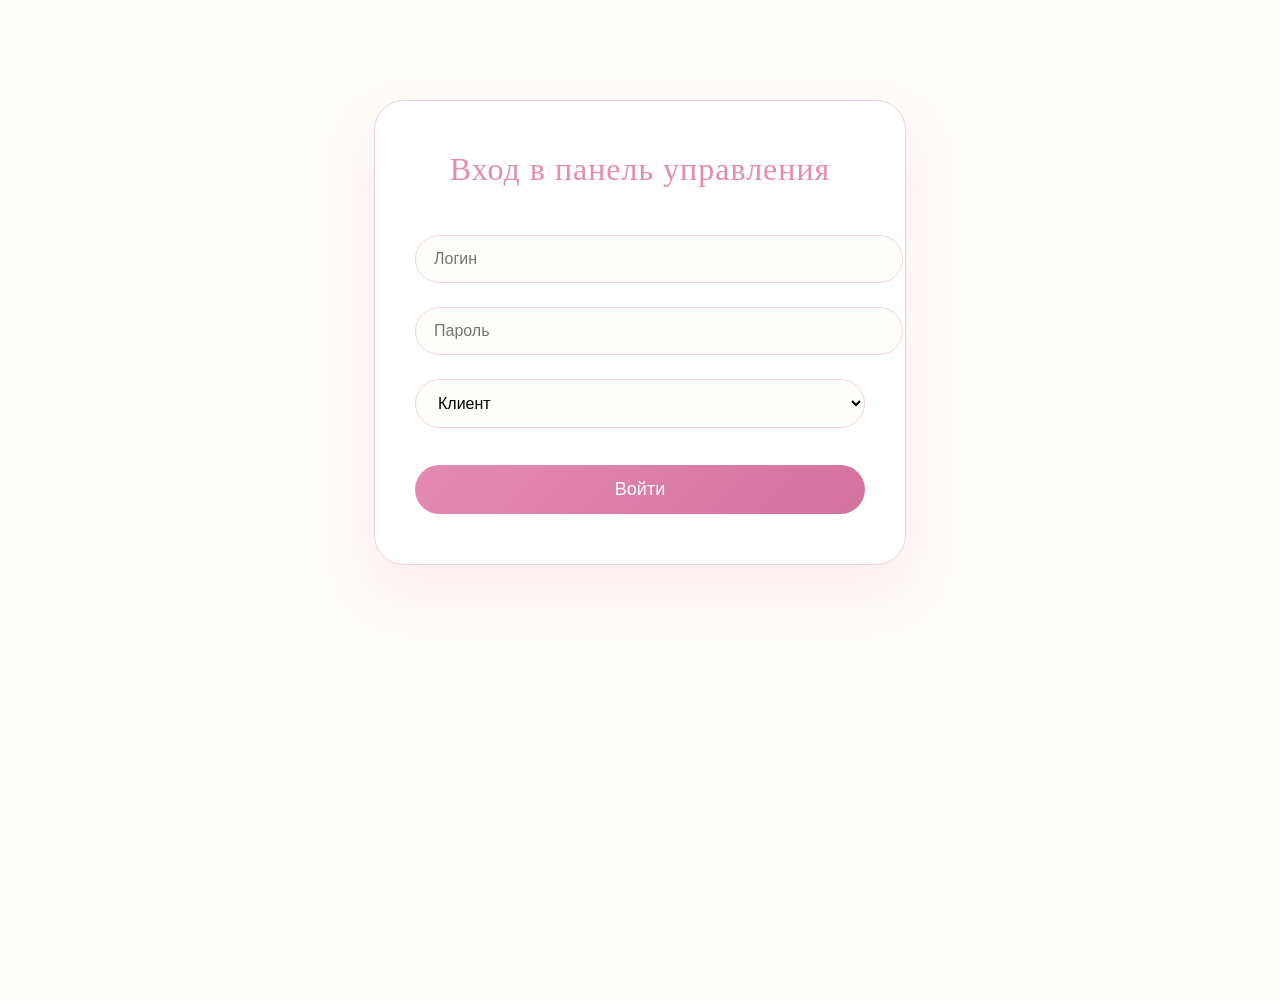
<file: login.html>
<!DOCTYPE html>
<html lang="ru">
<head>
    <meta charset="UTF-8">
    <title>Вход в систему</title>
    <link rel="stylesheet" href="style.css">
</head>
<body>
    <div class="login-container">
        <h2>Вход в панель управления</h2>
        <form id="loginForm">
            <input type="text" id="username" placeholder="Логин">
            <input type="password" id="password" placeholder="Пароль">
            <select id="role">
                <option value="client">Клиент</option>
                <option value="manager">Управляющий</option>
                <option value="admin">Администратор</option>
            </select>
            <button type="submit">Войти</button>
        </form>
    </div>
    <script src="auth.js"></script>
</body>
</html>
</file>
<file: style.css>
.header {
    display: flex;
    justify-content: space-between;
    align-items: center;
    padding: 40px 0; /* Убираем боковой паддинг */
    position: absolute;
    width: 100%;
    max-width: 900px; /* Жесткие границы */
    top: 0;
    left: 50%;
    transform: translateX(-50%); /* Центрирование шапки */
    z-index: 10;
}

/* ========================================== */
/* БЕЗОПАСНАЯ НАСТРОЙКА ВЫСОТЫ ДЛЯ ВСЕХ СЛАЙДОВ */
/* ========================================== */
.hero-section,
.survey-section,
.about-section,
.gallery-section,
.price-section,
.delivery-section {
    /* ЗАМЕНЯЕМ ЖЕСТКИЙ height НА МИНИМАЛЬНУЮ ВЫСОТУ */
    min-height: 100vh;

    /* УДАЛЯЕМ ОГРАНИЧЕНИЯ (ЕСЛИ ОНИ БЫЛИ) */
    height: auto !important;
    max-height: none !important;
    overflow: visible !important;

    /* ОСТАЛЬНЫЕ СТИЛИ ОСТАЮТСЯ */
    display: flex;
    flex-direction: column;
    justify-content: space-around; /* Мягко распределяет отступы */
    align-items: center;
    padding: 60px 8%;
    box-sizing: border-box;
    position: relative;
}

/* КОРРЕКТИРОВКА ДЛЯ ВСЕХ СЛАЙДОВ: Фиксируем в экран */
.hero-section,
.survey-section,
.about-section,
.gallery-section,
.price-section,
.delivery-section {
    height: 100vh; /* Идеально ровно 1 экран в высоту */
    max-height: 100vh;
    min-height: 100vh;
    overflow: hidden; /* Запрещаем внутреннюю прокрутку */
    display: flex;
    flex-direction: column;
    justify-content: space-between; /* Распределяет элементы по краям экрана */
    align-items: center;
    padding: 40px 8%; /* Слегка уменьшили вертикальные отступы */
    box-sizing: border-box;
}

/* Уменьшаем размеры внутренних элементов, чтобы они гарантированно влезали */
.bubbles-container { gap: 15px; } /* Слайд 2 */
.about-text-block { gap: 20px; } /* Слайд 3 */
.price-container { gap: 30px; } /* Слайд 5 */
.gallery-grid { grid-template-rows: 120px 120px 180px; gap: 20px; } /* Слайд 4 */

/* Базовые сбросы стилей */
* {
    margin: 0;
    padding: 0;
    box-box-sizing: border-box;
}

body {
    font-family: 'Montserrat', sans-serif;
    background-color: #FFFDF9; /* Легкий кремовый оттенок фона */
    color: #000;
    overflow-x: hidden;
    min-height: 100vh;
    position: relative;
}

/* Шапка сайта */
/* Включаем плавную прокрутку для всего сайта */
html {
    scroll-behavior: smooth;
}

/* Контейнер навигации */
.nav {
    display: flex;
    gap: 50px; /* Увеличено расстояние между словами (было 20px/40px) */
}

/* Стили ссылок в шапке */
.nav-link {
    text-decoration: none !important; /* ПОЛНОСТЬЮ УБИРАЕТ ПОДЧЁРКИВАНИЕ */
    color: #1a1a1a !important;        /* Фиксируем аккуратный чёрный цвет букв */
    font-size: 18px;
    font-weight: 400;
    letter-spacing: 0.5px;
    transition: color 0.3s ease;
}

/* Эффект при наведении курсора на ссылку */
.nav-link:hover {
    color: #E58BB1 !important;        /* Плавно окрашивается в ваш фирменный розовый */
    opacity: 1;
}
/* ==========================================================================
   ИНТЕРАКТИВНАЯ ПОИСКОВАЯ СТРОКА В ШАПКЕ
   ========================================================================== */
.search-container {
    display: flex;
    align-items: center;
    position: relative;
    background-color: transparent;
    border-radius: 30px;
    padding: 3px;
    transition: all 0.4s cubic-bezier(0.25, 1, 0.5, 1);
}

/* Стилизация строки ввода (изначально ширина 0 — она невидима) */
.search-input {
    width: 0;
    padding: 0;
    border: none;
    outline: none;
    background: transparent;
    font-family: 'Montserrat', sans-serif;
    font-size: 14px;
    color: #1a1a1a;
    transition: all 0.4s cubic-bezier(0.25, 1, 0.5, 1);
    opacity: 0;
}

/* Кнопка-лупа */
.search-btn {
    background: transparent;
    border: none;
    cursor: pointer;
    color: #1a1a1a;
    display: flex;
    align-items: center;
    justify-content: center;
    padding: 8px;
    border-radius: 50%;
    transition: color 0.3s ease, background-color 0.3s ease;
}

.search-btn:hover {
    color: #E58BB1; /* При наведении красим лупу в розовый */
}

/* ==========================================================================
   СОСТОЯНИЕ ОТКРЫТОГО ПОИСКА (АКТИВИРУЕТСЯ ЧЕРЕЗ JAVASCRIPT)
   ========================================================================== */
.search-container.active {
    background-color: #ffffff; /* Белая подложка для открытой строки */
    border: 1px solid #f2cfdf;  /* Тонкая нежная розовая рамка */
    box-shadow: 0 4px 15px rgba(229, 139, 177, 0.08);
}

.search-container.active .search-input {
    width: 200px;              /* Ширина строки, когда она выезжает */
    padding: 0 10px 0 15px;    /* Комфортные внутренние отступы для текста */
    opacity: 1;                /* Делаем текст видимым */
}

.search-container.active .search-btn {
    color: #E58BB1;            /* В открытом состоянии лупа остается розовой */
}


/* ==========================================================================
   ИСПРАВЛЕННЫЙ ПЕРВЫЙ СЛАЙД (ПРАВИЛЬНЫЕ ШРИФТЫ И ФИРМЕННЫЙ РОЗОВЫЙ ЦВЕТ)
   ========================================================================= */
.hero-section {
    display: flex;
    flex-direction: row; /* Фото слева, текст справа */
    align-items: center; /* Центрируем по вертикали относительно экрана */
    justify-content: space-between;
    min-height: 100vh;
    padding: 120px 8% 50px 8%;
    position: relative;
}

/* Контейнер для фото (Слева) */
.hero-image-container {
    width: 45%;
    display: flex;
    justify-content: flex-start;
    z-index: 2;
}

.hero-image {
    width: auto;
    max-width: 100%;
    max-height: 75vh;
    display: block;
    object-fit: contain;
}

/* Контейнер для текста (Справа) */
.hero-text-container {
    width: 50%;
    padding-bottom: 0;
    padding-left: 20px;
    display: flex;
    flex-direction: column;
    align-items: flex-start; /* Выравнивание всего текста по левому краю */
    z-index: 2;
}

/* Имя (Элегантный шрифт с засечками из макета) */
.hero-title {
    font-family: 'Playfair Display', serif;
    font-style: italic;
    font-size: 72px;
    font-weight: 400;
    color: #E58BB1; /* Возвращен фирменный нежно-розовый оттенок */
    margin-bottom: 30px;
    white-space: nowrap;
    line-height: 1.2;
}

/* Профессия (Шрифт Podkova из макета) */
.hero-subtitle {
    font-family: 'Podkova', serif;
    font-size: 44px; /* Оптимальный крупный размер */
    text-transform: uppercase;
    letter-spacing: 2px;
    display: flex;
    flex-direction: column;
    gap: 15px;
    align-items: flex-start;
    line-height: 1.3;
}

/* Полное удаление овалов и рамок, но СОХРАНЕНИЕ розового цвета букв */
.tag-pink, .tag-outline {
    color: #E58BB1 !important; /* Текст гарантированно становится розовым */
    font-family: 'Podkova', serif !important;
    background: transparent !important;
    border: none !important;
    padding: 0 !important;
    border-radius: 0 !important;
    margin: 0 !important;
}

/* Полное скрытие фоновой розовой SVG-волны */
.bg-wave {
    display: none !important;
}


/* ========================================== */
/* СТИЛИ ДЛЯ ВТОРОГО СЛАЙДА */
/* ========================================== */

.survey-section {
    min-height: 100vh;
    display: flex;
    flex-direction: column;
    justify-content: space-between;
    align-items: center;
    padding: 60px 10%;
    background-color: #FFFDF9;
    position: relative;
}

/* Верхний тег-заголовок */
.survey-header {
    margin-bottom: 40px;
}

.header-tag-pink {
    font-family: 'Montserrat', sans-serif;
    font-size: 24px;
    font-weight: 400;
    color: #000;
    border: 2px solid #E58BB1;
    padding: 10px 40px;
    border-radius: 50px;
    letter-spacing: 1px;
}

/* Контейнер для облачков текста */
.bubbles-container {
    width: 100%;
    max-width: 900px;
    display: flex;
    flex-direction: column;
    gap: 30px;
    flex-grow: 1;
    justify-content: center;
}

/* Общие стили баблов (плашек текста) */
.bubble {
    font-family: 'Montserrat', sans-serif;
    font-size: 18px;
    line-height: 1.4;
    color: #000;
    background-color: #FBCADF; /* Нежно-розовый фон плашек */
    padding: 20px 30px;
    max-width: 550px;
    letter-spacing: 0.5px;
    position: relative;
}

/* Выравнивание плашек влево и вправо */
.bubble-left {
    align-self: flex-start;
    text-align: left;
    border-radius: 0px 20px 20px 20px; /* Скругление как у диалогового окна */
}

.bubble-right {
    align-self: flex-end;
    text-align: left;
    border-radius: 20px 0px 20px 20px; /* Скругление в другую сторону */
}

/* Имитация маленького хвостика диалога (опционально для сходства с макетом) */
.bubble-left::after {
    content: '';
    position: absolute;
    left: -10px;
    top: 0;
    width: 0;
    height: 0;
    border-top: 0px solid transparent;
    border-right: 10px solid #FBCADF;
    border-bottom: 15px solid transparent;
}

.bubble-right::after {
    content: '';
    position: absolute;
    right: -10px;
    top: 0;
    width: 0;
    height: 0;
    border-top: 0px solid transparent;
    border-left: 10px solid #FBCADF;
    border-bottom: 15px solid transparent;
}

/* Нижний текст */
.survey-footer {
    margin-top: 50px;
    text-align: center;
}

.survey-footer p {
    font-family: 'Montserrat', sans-serif;
    font-size: 22px;
    font-weight: 400;
    line-height: 1.5;
    color: #000;
    letter-spacing: 1px;
}

/* Адаптивность под мобильные экраны */
@media (max-width: 768px) {
    .survey-section {
        padding: 40px 20px;
    }

    .header-tag-pink {
        font-size: 18px;
        padding: 8px 25px;
    }

    .bubbles-container {
        gap: 20px;
    }

    .bubble {
        font-size: 15px;
        max-width: 90%;
        padding: 15px 20px;
    }

    .bubble-left, .bubble-right {
        align-self: center; /* На мобилке выстраиваем все по центру */
        border-radius: 15px;
    }

    .bubble-left::after, .bubble-right::after {
        display: none; /* Прячем хвостики на мобильных */
    }

    .survey-footer p {
        font-size: 16px;
    }
}

/* ========================================== */
/* СТИЛИ ДЛЯ ТРЕТЬЕГО СЛАЙДА */
/* ========================================== */

.about-section {
    min-height: 100vh;
    display: flex;
    justify-content: center;
    align-items: center;
    padding: 80px 5%;
    background-color: #FFFDF9;
}

/* Центрированная розовая карточка */
.paper-card {
    width: 100%;
    max-width: 950px;
    background-color: #F7A3C4; /* Базовый розовый цвет, если картинка не загрузится */

    padding: 80px 60px;
    display: flex;
    justify-content: center;
    align-items: center;
    box-shadow: 0 10px 30px rgba(0,0,0,0.05); /* Легкая тень для объема */
}

/* Блок с текстом внутри карточки */
.about-text-block {
    font-family: 'Montserrat', sans-serif;
    color: #000;
    text-align: center;
    display: flex;
    flex-direction: column;
    gap: 40px; /* Расстояние между абзацами */
    width: 100%;
    max-width: 750px;
}

/* Стилизация отдельных абзацев */
.about-intro {
    font-size: 24px;
    font-weight: 400;
    line-height: 1.4;
    letter-spacing: 1px;
}

.about-principle {
    font-size: 24px;
    font-weight: 400;
    line-height: 1.4;
    letter-spacing: 1px;
}

.about-list {
    list-style: none;
    font-size: 22px;
    font-weight: 400;
    line-height: 1.6;
    letter-spacing: 1px;
    padding: 0;
}

.about-highlight {
    font-size: 24px;
    font-weight: 500; /* Чуть жирнее для акцента */
    line-height: 1.4;
    letter-spacing: 1px;
}

.about-mission {
    font-size: 22px;
    font-weight: 400;
    line-height: 1.5;
    letter-spacing: 1px;
}

/* Адаптивность для мобильных экранов */
@media (max-width: 768px) {
    .about-section {
        padding: 40px 15px;
    }

    .paper-card {
        padding: 50px 25px;
        background-size: cover; /* На мобилке текстура растянется под контент */
        border-radius: 10px; /* Запасной вариант скругления, если рваный край сожмется */
    }

    .about-text-block {
        gap: 25px;
    }

    .about-intro,
    .about-principle,
    .about-highlight {
        font-size: 16px;
    }

    .about-list,
    .about-mission {
        font-size: 15px;
    }
}

/* ========================================== */
/* ИСПРАВЛЕННЫЕ СТИЛИ ДЛЯ ЧЕТВЕРТОГО СЛАЙДА  */
/* ========================================== */

.gallery-section {
    min-height: 100vh;
    display: flex;
    justify-content: center;
    align-items: center;
    padding: 60px 8%;
    background-color: #FFFDF9;
}

/* Строим 3-строчную и 3-колоночную жесткую сетку */
.gallery-grid {
    display: grid;
    grid-template-columns: 1fr 1.2fr 1fr; /* Пропорции колонок (боковые чуть уже центра) */
    grid-template-rows: 150px 150px 220px; /* Высота для каждой из 3-х строк макета */
    gap: 25px; /* Фиксированный отступ между карточками */
    width: 100%;
    max-width: 1100px;
}

/* Общие правила для карточек */
.gallery-item {
    text-decoration: none !important;
    position: relative;
    display: block;
    width: 100%;
    height: 100%; /* Карточка полностью заполняет выделенную ей Grid-ячейку */
    border-radius: 18px;
    overflow: hidden;
    text-decoration: none;
    box-shadow: 0 4px 15px rgba(0, 0, 0, 0.03);
    transition: transform 0.3s ease, box-shadow 0.3s ease;
}

.gallery-item:hover {
    transform: translateY(-3px);
    box-shadow: 0 8px 20px rgba(229, 139, 177, 0.2);
}

.gallery-item img {
    width: 100%;
    height: 100%;
    object-fit: cover;
}

.item-title {
    position: absolute;
    top: 25px;
    left: 25px;
    font-family: 'Montserrat', sans-serif;
    font-size: 18px;
    font-weight: 400;
    color: #E58BB1;
    letter-spacing: 1px;
}

/* ========================================== */
/* ТОЧНОЕ ПОЗИЦИОНИРОВАНИЕ КАЖДОЙ КАРТОЧКИ    */
/* ========================================== */

/* КЛИПЫ: Левая колонка, занимает 1 и 2 строки в высоту */
.item-clips {
    grid-column: 1;
    grid-row: 1 / 3;
}

/* ОБУЧЕНИЕ: Центр, 1 строка */
.item-education {
    grid-column: 2;
    grid-row: 1;
}

/* СЕРТИФИКАТ: Центр, 2 строка (встает ровно под обучением) */
.item-certificate {
    grid-column: 2;
    grid-row: 2;
}

/* РАБОТЫ: Правая колонка, занимает 1 и 2 строки в высоту */
.item-portfolio {
    grid-column: 3;
    grid-row: 1 / 3;
}

/* ОТЗЫВЫ: Занимает 1 и 2 колонку в ширину на самой нижней (3-й) строке */
.item-reviews {
    grid-column: 1 / 3;
    grid-row: 3;
}

/* КАРТА: Правый нижний угол, 3 колонка, 3 строка */
.item-map {
    grid-column: 3;
    grid-row: 3;
}

/* ========================================== */
/* АДАПТИВНОСТЬ                               */
/* ========================================== */

@media (max-width: 992px) {
    .gallery-grid {
        /* Переключаем на 2 колонки, авто-высота строк */
        grid-template-columns: 1fr 1fr;
        grid-template-rows: auto;
        gap: 20px;
    }

    /* Сбрасываем сложное позиционирование, чтобы плитка не ломалась на планшетах */
    .gallery-item {
        grid-column: auto !important;
        grid-row: auto !important;
        height: 220px; /* Фиксированная высота для аккуратного вида */
    }
}

@media (max-width: 576px) {
    .gallery-grid {
        grid-template-columns: 1fr; /* В один столбец на смартфонах */
        gap: 15px;
    }
    .gallery-item {
        height: 180px;
    }
    .item-title {
        font-size: 15px;
        top: 15px;
        left: 15px;
    }
}

/* ========================================== */
/* СТИЛИ ДЛЯ ПЯТОГО СЛАЙДА (СТОИМОСТЬ)        */
/* ========================================== */

.price-section {
    min-height: 100vh;
    display: flex;
    flex-direction: column;
    justify-content: space-between;
    align-items: center;
    padding: 60px 10%;
    background-color: #FFFDF9;
}

/* Заголовок слайда */
.price-header {
    margin-bottom: 40px;
}

.price-title-tag {
    font-family: 'Montserrat', sans-serif;
    font-size: 24px;
    font-weight: 400;
    color: #000;
    border: 2px solid #E58BB1;
    padding: 10px 50px;
    border-radius: 50px;
    letter-spacing: 1px;
}

/* Общий контейнер для двух услуг */
.price-container {
    width: 100%;
    max-width: 900px;
    display: flex;
    flex-direction: column;
    gap: 50px; /* Расстояние между блоками «Прическа» и «Макияж» */
    flex-grow: 1;
    justify-content: center;
}

/* Розовая горизонтальная строка-карточка */
.price-card-row {
    width: 100%;
    background-color: #FBCADF; /* Нежно-розовый цвет плашки */
    border-radius: 15px;
    padding: 35px 50px;
    display: flex;
    justify-content: space-between;
    align-items: center;
    position: relative;
}

/* Текстовая часть внутри розовой карточки */
.price-card-info {
    font-family: 'Montserrat', sans-serif;
    color: #000;
    display: flex;
    flex-direction: column;
    gap: 30px;
    width: 60%;
}

.service-name {
    font-size: 32px;
    font-weight: 400;
    letter-spacing: 1.5px;
}

.service-cost-line {
    display: flex;
    gap: 60px; /* Зазор между словом СТОИМОСТЬ и цифрами */
    font-size: 22px;
    font-weight: 400;
    letter-spacing: 1px;
}

/* Контейнеры для фотографий справа */
.price-card-img {
    position: absolute;
    right: 40px;
    top: -20px; /* Смещение вверх, чтобы фото вылезало за рамки */
    width: 200px;
    height: 240px;
}

.price-card-img img {
    width: 100%;
    height: 100%;
    object-fit: cover;
}




/* Нижний блок текста */
.price-footer {
    margin-top: 50px;
    text-align: center;
    font-family: 'Montserrat', sans-serif;
    color: #000;
}

.price-footer p {
    font-size: 20px;
    font-weight: 400;
    line-height: 1.6;
    letter-spacing: 0.5px;
}

/* ========================================== */
/* АДПТИВНОСТЬ ДЛЯ МОБИЛЬНЫХ УСТРОЙСТВ        */
/* ========================================== */

@media (max-width: 850px) {
    .price-card-row {
        flex-direction: column;
        align-items: flex-start;
        padding: 30px;
        gap: 30px;
    }

    .price-card-info {
        width: 100%;
        gap: 20px;
    }

    .service-name {
        font-size: 24px;
    }

    .service-cost-line {
        font-size: 18px;
        gap: 30px;
    }

    /* На планшетах и телефонах убираем сильное наложение картинок, возвращаем в поток */
    .price-card-img {
        position: relative;
        right: 0 !important;
        top: 0 !important;
        transform: none !important; /* Убираем наклон для читаемости */
        width: 100%;
        height: 200px;
        margin-top: 10px;
    }
}

@media (max-width: 576px) {
    .price-section {
        padding: 40px 15px;
    }

    .price-title-tag {
        font-size: 18px;
        padding: 8px 30px;
    }

    .price-container {
        gap: 30px;
    }

    .price-footer p {
        font-size: 14px;
    }
}
/* ========================================== */
/* ТОЧНЫЙ МАСШТАБ ДЛЯ ШЕСТОГО СЛАЙДА          */
/* ========================================== */


.delivery-section {
    min-height: 100vh;
    background-color: #FFFDF9;
    display: flex;
    flex-direction: column;
    justify-content: flex-start;
    align-items: center;
    padding: 60px 12% 80px 12%;
    box-sizing: border-box;
}

/* Верхняя строка: стрелка и заголовок */
.delivery-header-layout {
    width: 100%;
    max-width: 1050px;
    display: flex;
    align-items: center;
    justify-content: flex-start;
    margin-bottom: 40px;
}

.arrow-container {
    width: 45%;
    display: flex;
    justify-content: flex-start;
}

.delivery-arrow {
    height: 70px;
    object-fit: contain;
}

.delivery-main-title {
    font-family: 'Montserrat', sans-serif;
    font-size: 28px;
    font-weight: 400;
    color: #000;
    letter-spacing: 2px;
    margin-left: 20px;
}

/* Сетка карточек */
.delivery-grid-layout {
    width: 100%;
    max-width: 1050px;
    display: grid;
    grid-template-columns: 1fr 1fr; /* Ровно 50% на 50% как на фото */
    gap: 60px; /* Большой зазор между левым и правым блоком */
    align-items: stretch;
}

/* ЛЕВАЯ КОЛОНКА */
.delivery-left-column {
    display: flex;
    flex-direction: column;
    gap: 50px; /* Большой промежуток между карточками городов */
}

.city-card {
    background-color: #FBCADF;
    border-radius: 6px; /* Легкое скругление по фото */
    padding: 40px 45px;
    display: flex;
    flex-direction: column;
    gap: 45px; /* Дистанция между названием и ценой */
}

.city-name-title {
    font-family: 'Montserrat', sans-serif;
    font-size: 26px;
    font-weight: 400;
    letter-spacing: 1.5px;
    color: #000;
}

.city-price-info {
    display: flex;
    justify-content: space-between; /* Ровный разнос по краям как на фото */
    width: 100%;
    max-width: 320px; /* Ограничиваем ширину строки цены для точного масштаба */
}

.price-label-text, .price-value-text {
    font-family: 'Montserrat', sans-serif;
    font-size: 20px;
    font-weight: 400;
    letter-spacing: 1.5px;
    color: #000;
}

/* ПРАВАЯ КОЛОНКА */
.early-card-wrapper {
    position: relative;
    height: 100%;
}

.early-card-body {
    background-color: #FBCADF;
    height: 100%;
    border-radius: 6px;
    padding: 50px 45px 40px 45px;
    display: flex;
    flex-direction: column;

    /* Точный круглый срез под солнце */
    mask-image: radial-gradient(circle at 100% 0%, transparent 95px, black 96px);
    -webkit-mask-image: radial-gradient(circle at 100% 0%, transparent 95px, black 96px);
}

/* Иконка солнца поверх среза */
.sun-icon-box {
    position: absolute;
    top: -55px;
    right: -55px;
    width: 190px;
    height: 190px;
    z-index: 5;
}

.sun-icon-box img {
    width: 100%;
    height: 100%;
    object-fit: contain;
}

/* Элементы правой карточки сверху вниз */
.early-main-heading {
    font-family: 'Montserrat', sans-serif;
    font-size: 26px;
    font-weight: 400;
    line-height: 1.3;
    letter-spacing: 1.5px;
    color: #000;
    margin-bottom: 60px; /* Отступ вниз */
}

.early-time-badge {
    font-family: 'Montserrat', sans-serif;
    font-size: 22px;
    font-weight: 400;
    letter-spacing: 1.5px;
    align-self: flex-end; /* Сдвиг вправо */
    margin-bottom: 50px;
}

.early-price-label {
    font-family: 'Montserrat', sans-serif;
    font-size: 20px;
    font-weight: 400;
    letter-spacing: 1.5px;
    margin-bottom: 40px;
}

.early-price-value {
    font-family: 'Montserrat', sans-serif;
    font-size: 20px;
    font-weight: 400;
    letter-spacing: 1.5px;
    align-self: flex-end; /* Сдвиг цены вправо */
}

/* ========================================== */
/* АДАПТИВНОСТЬ                               */
/* ========================================== */

@media (max-width: 992px) {
    .delivery-section {
        padding: 40px 20px;
    }

    .delivery-header-layout {
        flex-direction: column;
        gap: 15px;
        margin-bottom: 30px;
    }

    .arrow-container {
        width: 100%;
        justify-content: center;
    }

    .delivery-grid-layout {
        grid-template-columns: 1fr;
        gap: 40px;
    }

    .delivery-left-column {
        gap: 25px;
    }

    .early-card-body {
        mask-image: none;
        -webkit-mask-image: none;
        padding: 35px;
    }

    .early-main-heading { margin-bottom: 30px; }
    .early-time-badge { margin-bottom: 30px; }
    .early-price-label { margin-bottom: 20px; }

    .sun-icon-box {
        width: 120px;
        height: 120px;
        top: -25px;
        right: -25px;
    }

    .city-name-title, .early-main-heading { font-size: 22px; }
    .price-label-text, .price-value-text, .early-time-badge, .early-price-label, .early-price-value { font-size: 18px; }
}

/* ========================================== */
/* СТИЛИ ДЛЯ СЛАЙДА 7 (КОНТАКТЫ)              */
/* ========================================== */
/* ==========================================================================
   ИСПРАВЛЕННЫЙ СЛАЙД КОНТАКТОВ
   ========================================================================== */
.contacts-slide {
    display: flex;
    flex-direction: column;
    justify-content: center;
    align-items: center;
    min-height: 100vh;
    width: 100%;
    padding: 60px 20px;
    background-color: #ffffff;
    font-family: 'Montserrat', sans-serif;
}

/* Шапка контактов */
.contacts-header {
    text-align: center;
    margin-bottom: 50px;
}

.contacts-title {
    font-size: 1.8rem;
    font-weight: 400;
    letter-spacing: 2px;
    margin-bottom: 25px;
    color: #1a1a1a;
}

.contacts-desc {
    font-size: 1.05rem;
    line-height: 1.6;
    letter-spacing: 1px;
    color: #1a1a1a;
}

.contacts-accent-call {
    font-size: 1.1rem;
    font-weight: 500;
    color: #e066a6; /* Фирменный розовый цвет */
    letter-spacing: 2px;
    margin: 12px 0;
}

/* Главный контейнер для списка контактов */
.contacts-container {
    display: flex;
    flex-direction: column;
    gap: 30px;              /* Расстояние между блоком ВК и блоком Телефона */
    max-width: 450px;
    width: 100%;
}

/* Элемент контакта (строка) */
.contact-item {
    display: flex;
    align-items: center;    /* Выравнивание иконки и текста по одной линии */
    gap: 25px;              /* Отступ между иконкой и текстовым блоком */
    text-decoration: none;  /* Убираем подчеркивание у ссылки */
    color: inherit;
    padding: 10px;
    transition: transform 0.2s ease;
}

.contact-item:hover {
    transform: translateX(5px); /* Легкий интерактивный сдвиг при наведении */
}

/* Круглый контейнер под иконку */
.contact-icon-box {
    width: 50px;
    height: 50px;
    border-radius: 50%;
    background-color: #fff1f6; /* Нежно-розовая подложка под иконку */
    display: flex;
    justify-content: center;
    align-items: center;
    flex-shrink: 0;
}

/* Иконки внутри круга */
.contact-svg {
    width: 24px;
    height: 24px;
    fill: #e066a6; /* Окрашиваем иконку в ваш розовый цвет */
}

/* Текстовая область контакта */
.contact-text {
    display: flex;
    flex-direction: column;
    gap: 4px;
}

/* Подпись над контактом (маленькая серая) */
.contact-label {
    font-size: 0.85rem;
    color: #8c8c8c;
    letter-spacing: 1px;
}

/* Сам контактный текст */
.contact-value {
    font-size: 1.1rem;
    line-height: 1.4;
    letter-spacing: 0.5px;
    color: #e066a6;
    font-weight: 400;
}

/* Текст ВК делаем чуть более структурированным */
.highlight-vk {
    font-weight: 400;
}

/* Адаптивность для небольших экранов */
@media (max-width: 480px) {
    .contacts-title { font-size: 1.5rem; }
    .contacts-desc { font-size: 0.95rem; }
    .contact-value { font-size: 1rem; }
    .contact-item { gap: 15px; }
}

.contacts-section {
    min-height: 100vh;
    background-color: #FFFDF9;
    display: flex;
    flex-direction: column;
    justify-content: flex-start;
    align-items: center;
    padding: 80px 0;
    box-sizing: border-box;
}

/* Верхний блок с вопросами */
.contacts-questions {
    text-align: center;
    font-family: 'Montserrat', sans-serif;
    color: #000;
    margin-bottom: 60px; /* Отступ до блока контактов */
    width: 100%;
}

.questions-title {
    font-size: 24px;
    font-weight: 400;
    letter-spacing: 1.5px;
    margin-bottom: 25px;
}

.questions-text {
    font-size: 20px;
    font-weight: 400;
    line-height: 1.6;
    letter-spacing: 1px;
}

.pink-highlight {
    color: #E58BB1; /* Ярко-розовый акцент из макета */
    font-weight: 400;
}

/* Нижний блок разметки контактов */
.contacts-info-layout {
    width: 100%;
    max-width: 900px; /* Строгое выравнивание краев по сетке сайта */
    display: grid;
    grid-template-columns: 1.1fr 0.9fr; /* Левая часть под контакты, правая под стрелку */
    align-items: center;
    position: relative;
}

/* Список контактов */
.contacts-links {
    display: flex;
    flex-direction: column;
    gap: 45px; /* Дистанция между ВК и Телефоном */
    padding-left: 15%; /* Смещение контента к центру как на фото */
}

.contact-row {
    display: flex;
    align-items: center;
    gap: 30px; /* Зазор между иконкой и текстом */
    text-decoration: none;
    color: #000;
}

/* Стилизация блока ВКонтакте */
.icon-vk-box {
    width: 65px;
    height: 65px;
    object-fit: contain;
}

.contact-text-block {
    display: flex;
    flex-direction: column;
    gap: 3px;
    font-family: 'Montserrat', sans-serif;
}

.contact-name {
    font-size: 24px;
    font-weight: 400;
    color: #E58BB1;
    letter-spacing: 1px;
}

.contact-sub {
    font-size: 22px;
    font-weight: 400;
    color: #E58BB1;
    letter-spacing: 1.5px;
    text-transform: uppercase;
}

/* Стилизация блока Телефона */
.row-phone {
    margin-left: 5px; /* Коррекция выравнивания иконки телефона */
}

.icon-phone-img {
    width: 55px;
    height: 55px;
    object-fit: contain;
}

.contact-phone-number {
    font-family: 'Montserrat', sans-serif;
    font-size: 22px;
    font-weight: 400;
    color: #E58BB1;
    letter-spacing: 1px;
}

/* Правая часть: Декоративная стрелка */
.contacts-decor {
    display: flex;
    justify-content: flex-end;
    height: 100%;
}

.bg-contacts-arrow {
    height: 280px; /* Масштаб закругленной стрелки */
    object-fit: contain;
    transform: translateY(-20px);
}

/* ========================================== */
/* АДАПТИВНОСТЬ ДЛЯ МОБИЛЬНЫХ ЭКРАНОВ        */
/* ========================================== */

@media (max-width: 992px) {
    .contacts-info-layout {
        grid-template-columns: 1fr; /* На смартфонах выстраиваем в один ряд */
        gap: 40px;
    }

    .contacts-links {
        padding-left: 0;
        align-items: center; /* Центрируем иконки и текст */
    }

    .contact-text-block {
        text-align: center;
    }

    .contacts-decor {
        display: none; /* Скрываем большую боковую стрелку на мобильных телефонах */
    }

    .questions-text { font-size: 16px; }
    .contact-name, .contact-sub, .contact-phone-number { font-size: 18px; }
    .icon-vk-box, .icon-phone-img { width: 50px; height: 50px; }
}


/* ==========================================================================
   СЛАЙД 8: ОБУЧЕНИЕ ДЛЯ СЕБЯ (ТОЧНО ПО МАКЕТУ)
   ========================================================================== */
/* ==========================================================================
   СЛАЙД: ОБУЧЕНИЕ ДЛЯ СЕБЯ
   ========================================================================== */
.education-section * {
    margin: 0;
    padding: 0;
    box-sizing: border-box;
}

.education-section {
    display: flex;
    flex-direction: column;
    align-items: center;
    min-height: 100vh;
    width: 100%;
    padding: 60px 40px;
    background-color: #ffffff;
    font-family: 'Montserrat', sans-serif;
    position: relative;
}

/* Главный заголовок слайда (Розовый) */
.education-title {
    color: #E58BB1;
    font-size: 2rem;
    font-weight: 400;
    letter-spacing: 2px;
    margin-bottom: 60px;
    text-align: center;
    text-transform: uppercase;
}

/* Контейнер для двух колонок */
.education-container {
    display: flex;
    justify-content: space-between;
    align-items: flex-start;
    max-width: 1200px;
    width: 100%;
    margin: 0 auto;
    flex-grow: 1; /* Позволяет контенту прижать футер к низу */
    gap: 50px;
}

/* --- ЛЕВАЯ КОЛОНКА: ТЕКСТ --- */
.education-info {
    flex: 1;
    max-width: 500px;
}

.info-heading {
    font-size: 1.2rem;
    font-weight: 500;
    letter-spacing: 1px;
    margin-bottom: 30px;
    color: #1a1a1a;
}

.info-list {
    list-style: none; /* Убираем стандартные точки списков */
    display: flex;
    flex-direction: column;
    gap: 25px; /* Отступы между пунктами */
}

.info-list li {
    font-size: 1.05rem;
    line-height: 1.5;
    letter-spacing: 0.5px;
    color: #1a1a1a;
}

/* --- ПРАВАЯ КОЛОНКА: ГАЛЕРЕЯ КАРТОЧЕК --- */
.education-gallery {
    flex: 1;
    display: flex;
    flex-direction: column;
    gap: 40px; /* Отступ между первой и второй парой До/После */
    align-items: flex-end; /* Прижимает сетку к правому краю */
}

/* Горизонтальный ряд: До -> Стрелочка -> После */
.gallery-pair {
    display: flex;
    align-items: center;
    gap: 20px; /* Расстояние между карточками и стрелкой */
}

/* Стиль одной карточки */
.card {
    position: relative;
    width: 180px;  /* Пропорциональная ширина карточки из макета */
    height: 240px; /* Пропорциональная высота */
    background-color: #f5f5f5; /* Серый фон-заглушка, пока нет картинок */
    border-radius: 4px;
    overflow: hidden;
    box-shadow: 0 4px 12px rgba(0,0,0,0.05);
}

.card-img {
    width: 100%;
    height: 100%;
    object-fit: cover;
    display: block;
}

/* Маленькие текстовые подписи "До" и "После" поверх фото */
.card-badge {
    position: absolute;
    top: 12px;
    left: 12px;
    font-size: 0.9rem;
    font-weight: 400;
    color: #1a1a1a;
    background-color: rgba(255, 255, 255, 0.85); /* Полупрозрачная подложка */
    padding: 3px 10px;
    border-radius: 2px;
    letter-spacing: 0.5px;
}

/* Иконка стрелочки между карточками */
.gallery-arrow {
    width: 30px;
    height: auto;
    object-fit: contain;
    flex-shrink: 0;
}

/* --- ПОДВАЛ СЛАЙДА --- */
.education-footer {
    width: 100%;
    text-align: center;
    margin-top: 50px;
    display: flex;
    flex-direction: column;
    gap: 10px;
}

.education-footer p {
    font-size: 1.1rem;
    letter-spacing: 1px;
    color: #1a1a1a;
    font-weight: 400;
}

/* --- АДАПТИВНОСТЬ ДЛЯ МОБИЛЬНЫХ --- */
@media (max-width: 992px) {
    .education-container {
        flex-direction: column;
        align-items: center;
        gap: 40px;
    }
    .education-info, .education-gallery {
        max-width: 100%;
        align-items: center;
        text-align: center;
    }
    .education-gallery {
        align-items: center;
    }
    .info-list {
        align-items: center;
    }
}
/* ==========================================================================
   СЛАЙД 8: ОБУЧЕНИЕ ДЛЯ СЕБЯ (ТОЧНО ПО МАКЕТУ)
   ========================================================================== */
/* ==========================================================================
   СЛАЙД 8: ОБУЧЕНИЕ ДЛЯ СЕБЯ (ТОЧНО ПО МАКЕТУ)
   ========================================================================== */
.education-section * {
    margin: 0;
    padding: 0;
    box-sizing: border-box;
}

.education-section {
    display: flex;
    flex-direction: column;
    align-items: center;
    min-height: 100vh;
    width: 100%;
    padding: 40px 60px 60px 60px;
    background-color: #ffffff;
    font-family: 'Segoe UI', Tahoma, Geneva, Verdana, sans-serif; /* Подберите ваш шрифт */
    position: relative;
}

/* Заголовок слайда с линией */
.education-title {
    color: #E58BB1;
    font-size: 2rem;
    font-weight: 400;
    letter-spacing: 2px;
    margin-bottom: 50px;
    text-align: center;
    position: relative;
    display: inline-block;
}

/* Розовое двойное подчеркивание заголовка */
.title-underline {
    position: absolute;
    bottom: -10px;
    left: 0;
    width: 100%;
    height: 4px;
    border-bottom: 2px solid #E58BB1;
    display: block;
}

/* Главная сетка */
.education-container {
    display: flex;
    justify-content: space-between;
    width: 100%;
    max-width: 1200px;
    margin: 0 auto;
    flex-grow: 1;
    gap: 40px;
}

/* Левая и правая колонки */
.education-left, .education-right {
    flex: 1;
    display: flex;
    flex-direction: column;
    justify-content: space-between;
}

/* --- СПИСОК УРОКА --- */
.education-info {
    margin-bottom: 40px;
}

.info-heading {
    font-size: 1.2rem;
    font-weight: 500;
    letter-spacing: 1px;
    margin-bottom: 25px;
    color: #1a1a1a;
}

.info-list {
    list-style: none;
    display: flex;
    flex-direction: column;
    gap: 15px;
}

.info-list li {
    display: flex;
    align-items: flex-start;
    gap: 10px;
    font-size: 1.1rem;
    line-height: 1.4;
    color: #1a1a1a;
}

/* Розовые сердечки вместо точек */
.heart-bullet {
    color: #E58BB1;
    font-size: 1.2rem;
    line-height: 1;
}

/* --- КАРТОЧКИ ФОТО --- */
.work-pair {
    position: relative;
    display: flex;
    flex-direction: column;
}

.images-row {
    display: flex;
    gap: 30px;
}

.img-box {
    width: 190px;
    height: 250px;
    background-color: #eaeaea; /* Заглушка */
    box-shadow: 0 4px 10px rgba(0,0,0,0.04);
    overflow: hidden;
}

.img-box img {
    width: 100%;
    height: 100%;
    object-fit: cover;
    display: block;
}

/* Специфичные сдвиги картинок как на макете */
.pair-one {
    align-self: flex-start;
    padding-top: 40px; /* Место для надписи "до" */
}

.pair-two {
    align-self: flex-end;
    align-items: flex-end;
}

/* --- РУКОПИСНЫЕ НАДПИСИ "до" и "после" --- */
.handwritten-label {
    font-family: 'Playfair Display', Georgia, serif; /* Можно подключить рукописный шрифт вроде 'Caveat' */
    font-size: 3.5rem;
    color: #E58BB1;
    position: absolute;
    z-index: 5;
}

/* Позиция надписи "до" */
.label-before-one {
    top: -30px;
    left: 80px;
    transform: rotate(-10deg);
}

/* Позиция надписи "после" */
.label-after-two {
    bottom: 0px;
    left: -60px;
    transform: rotate(-10deg);
}

/* --- ФУТЕР (ТЕКСТ СПРАВА ВНИЗУ) --- */
.education-footer {
    text-align: right;
    margin-top: 40px;
    display: flex;
    flex-direction: column;
    gap: 8px;
    align-self: flex-end;
}

.education-footer p {
    font-size: 1.1rem;
    letter-spacing: 0.5px;
    color: #1a1a1a;
    font-weight: 400;
}

/* Адаптивность для небольших экранов */
@media (max-width: 992px) {
    .education-container {
        flex-direction: column;
        align-items: center;
    }
    .education-left, .education-right {
        width: 100%;
        align-items: center;
    }
    .pair-one, .pair-two {
        align-self: center;
        align-items: center;
        margin-bottom: 50px;
    }
    .education-footer {
        text-align: center;
        align-self: center;
    }
    .label-after-two {
        left: auto;
        right: -30px;
    }
}



/* ========================================== */
/* СТИЛИ ДЛЯ СЛАЙДА: ПОДАРОЧНЫЙ СЕРТИФИКАТ     */
/* ========================================== */

.certificate-section {
    min-height: 100vh;
    background-color: #FFFDF9;
    display: flex;
    justify-content: center;
    align-items: center;
    padding: 80px 0;
    box-sizing: border-box;
    position: relative;
    overflow: hidden;
}

/* Главная сетка, выровненная по общей оси 900px */
.certificate-grid {
    width: 100%;
    max-width: 900px;
    display: grid;
    grid-template-columns: 1.1fr 0.9fr; /* Левая часть под текст шире, чем правая под фото */
    gap: 50px;
    align-items: center;
    z-index: 2; /* Контент поверх цветочков */
}

/* ЛЕВАЯ КОЛОНКА: Текст */
.certificate-text-block {
    font-family: 'Montserrat', sans-serif;
    color: #000;
    display: flex;
    flex-direction: column;
    gap: 30px; /* Фиксированные отступы между абзацами */
}

.certificate-main-title {
    font-size: 26px;
    font-weight: 400;
    color: #E58BB1; /* Розовый акцентный заголовок */
    letter-spacing: 1px;
}

.certificate-paragraph {
    font-size: 20px;
    font-weight: 400;
    line-height: 1.5;
    letter-spacing: 0.5px;
}

/* Специфические розовые выделения текста по макету */
.pink-bold {
    color: #E58BB1;
    font-weight: 500; /* Выделение важной фразы */
}

.pink-regular {
    color: #E58BB1;
}

.font-spacing {
    letter-spacing: 1px;
}

/* ПРАВАЯ КОЛОНКА: Картинка */
.certificate-image-block {
    display: flex;
    justify-content: flex-end;
    width: 100%;
}

.cert-main-img {
    width: 100%;
    max-width: 420px; /* Ограничение размера картинки */
    height: auto;
    object-fit: contain;
}

/* ========================================== */
/* АБСОЛЮТНОЕ ПОЗИЦИОНИРОВАНИЕ ЦВЕТОЧКОВ      */
/* ========================================== */

.flower-icon {
    position: absolute;
    height: 120px; /* Размер декоративных цветочков */
    object-fit: contain;
    opacity: 0.9;
    z-index: 1; /* Фон под текстом */
    pointer-events: none;
}

/* Верхний центральный цветок */
.flower-top-center {
    top: 40px;
    left: 42%;
    height: 130px;
}

/* Нижний левый цветок */
.flower-bottom-left {
    bottom: 40px;
    left: 20%;
}

/* Нижний правый цветок */
.flower-bottom-right {
    bottom: 30px;
    right: 25%;
    height: 140px;
}

/* ========================================== */
/* МОБИЛЬНАЯ АДАПТАЦИЯ                        */
/* ========================================== */

@media (max-width: 900px) {
    .certificate-section {
        padding: 60px 20px;
    }

    .certificate-grid {
        grid-template-columns: 1fr; /* Перестраиваем в одну колонку на смартфонах */
        gap: 40px;
        text-align: center;
    }

    .certificate-image-block {
        justify-content: center;
    }

    .cert-main-img {
        max-width: 300px;
    }

    /* Прячем или уменьшаем декор на мобильных, чтобы не перекрывать текст */
    .flower-icon {
        height: 70px;
    }
    .flower-top-center { top: 15px; left: 10%; }
    .flower-bottom-left { bottom: 15px; left: 5%; }
    .flower-bottom-right { bottom: 15px; right: 5%; }

    .certificate-main-title { font-size: 22px; }
    .certificate-paragraph { font-size: 16px; }
}

/* ========================================== */
/* СТИЛИ ДЛЯ СЛАЙДА: ПОРТФОЛИО / РАБОТЫ       */
/* ========================================== */
/* ==========================================================================
   СЛАЙД ПОРТФОЛИО: КАРУСЕЛЬ С ЦЕНТРАЛЬНЫМ ФОКУСОМ
   ========================================================================== */
.portfolio-carousel-section {
    min-height: 100vh;
    width: 100%;
    display: flex;
    flex-direction: column;
    justify-content: space-between;
    align-items: center;
    background-color: #ffffff;
    padding-top: 40px;
    position: relative;
    overflow: hidden;
    box-sizing: border-box;
}

/* Окно для отображения 3-х карточек портфолио */
.portfolio-container-window {
    width: 100%;
    max-width: 1200px;
    display: flex;
    justify-content: center;
    align-items: center;
    flex-grow: 1;
    padding: 20px;
}

/* Главный горизонтальный ряд для фотографий */
.portfolio-carousel-lane {
    display: flex !important;
    flex-direction: row !important;
    align-items: center;
    justify-content: center;
    gap: 40px;
    width: 100%;
}

/* Карточка одной фотографии портфолио */
.portfolio-carousel-item {
    width: 260px;
    height: 460px;
    background-color: #f7d6e0; /* Розовый фон-заглушка, пока нет картинок */
    border-radius: 14px;
    overflow: hidden;
    box-shadow: 0 8px 20px rgba(0,0,0,0.05);
    flex-shrink: 0;
    transition: all 0.4s ease;
    opacity: 0.5; /* Боковые фотографии изначально приглушены */
}

.portfolio-carousel-item img {
    width: 100%;
    height: 100%;
    object-fit: cover;
}

/* Прячем все фотографии, начиная с 4-й */
.portfolio-carousel-item:nth-child(n+4) {
    display: none !important;
}

/* ЦЕНТРАЛЬНОЕ ФОТО (Второе по счету в активном ряду) — делаем самым крупным */
.portfolio-carousel-item:nth-child(2) {
    width: 330px;
    height: 560px;
    opacity: 1; /* Полная яркость главного фото */
    z-index: 5;
    box-shadow: 0 15px 35px rgba(224, 102, 166, 0.2);
}

/* Первая и третья карточки (боковые) */
.portfolio-carousel-item:nth-child(1),
.portfolio-carousel-item:nth-child(3) {
    opacity: 0.8;
    z-index: 2;
}

/* --------------------------------------------------------------------------
   НИЖНЯЯ ПАНЕЛЬ ПОРТФОЛИО: СТРЕЛКИ И ТЕКСТ
   -------------------------------------------------------------------------- */
.portfolio-bottom-panel {
    width: 100%;
    height: 100px;
    display: flex;
    justify-content: center;
    align-items: center;
    padding-bottom: 30px;
}

.portfolio-controls-row {
    display: flex;
    align-items: center;
    justify-content: center;
    gap: 50px;
}

/* Текст заголовка ПОРТФОЛИО */
.portfolio-heading {
    font-family: 'Playfair Display', serif;
    font-size: 2.2rem;
    font-weight: 400;
    letter-spacing: 4px;
    color: #1a1a1a;
    text-transform: uppercase;
    margin: 0;
}

/* Кнопки-стрелки */
.portfolio-arrow {
    background: transparent;
    border: none;
    cursor: pointer;
    color: #e066a6; /* Розовый цвет стрелочек */
    font-size: 3rem;
    line-height: 1;
    display: flex;
    align-items: center;
    justify-content: center;
    transition: transform 0.2s ease;
}

.portfolio-arrow:hover {
    transform: scale(1.2);
}

/* Адаптация под мобильные экраны (оставляем только 1 главное фото) */
@media (max-width: 768px) {
    .portfolio-carousel-lane {
        gap: 0;
    }
    .portfolio-carousel-item:nth-child(1),
    .portfolio-carousel-item:nth-child(3) {
        display: none !important;
    }
    .portfolio-carousel-item:nth-child(2) {
        width: 260px;
        height: 460px;
    }
    .portfolio-controls-row {
        gap: 25px;
    }
    .portfolio-heading {
        font-size: 1.6rem;
    }
}


/* ========================================== */
/* СТИЛИ ДЛЯ СЛАЙДА: ОТЗЫВЫ                   */
/* ========================================== */

.reviews-section {
    display: flex;
    flex-direction: column;
    align-items: center;
    min-height: 100vh;
    width: 100%;
    padding: 60px 40px 100px 40px;
    background-color: #ffffff;
    font-family: 'Montserrat', sans-serif;
    position: relative;
    box-sizing: border-box;
}

/* Заголовок в розовом овале */
.reviews-title-wrapper {
    border: 3px solid #E58BB1;
    border-radius: 100px;
    padding: 12px 65px;
    margin-bottom: 70px;
    display: inline-block;
}

.reviews-main-title {
    color: #000000;
    font-size: 2.2rem;
    font-weight: 400;
    letter-spacing: 4px;
    margin: 0;
    text-transform: uppercase;
}

/* Сетка из 3-х колонок */
.reviews-masonry-grid {
    display: flex;
    justify-content: center;
    align-items: flex-start;
    gap: 45px;
    max-width: 1200px;
    width: 100%;
    margin: 0 auto;
}

.reviews-col {
    flex: 1;
    display: flex;
    flex-direction: column;
    gap: 55px;
}

/* ИСПРАВЛЕННЫЙ ПРЯМОУГОЛЬНИК (Теперь он имеет видимые границы и размеры) */
.review-box {
    width: 100%;
    max-width: 340px;
    background-color: #fffafc;     /* Очень нежный розово-белый фон прямоугольника */
    border: 1px solid #f2cfdf;     /* Тонкая розовая рамка границ */
    border-radius: 18px;           /* Красивые скругленные края как в макете */
    box-shadow: 0 10px 25px rgba(229, 139, 177, 0.08); /* Розовая мягкая тень */
    display: flex;
    align-items: center;
    justify-content: center;
    transition: transform 0.3s ease, box-shadow 0.3s ease;
}

.review-box:hover {
    transform: translateY(-5px);
    box-shadow: 0 15px 30px rgba(229, 139, 177, 0.15);
}

/* РАЗНЫЕ РАЗМЕРЫ ДЛЯ ПРЯМОУГОЛЬНИКОВ ИЗ МАКЕТА */
.short-box {
    height: 250px; /* Короткий прямоугольник */
}

.medium-box {
    height: 360px; /* Средний прямоугольник */
}

.long-box {
    height: 450px; /* Длинный прямоугольник под развернутые отзывы */
}

/* Серый временный текст по центру прямоугольника */
.placeholder-text {
    color: #bfaab5;
    font-size: 0.9rem;
    letter-spacing: 0.5px;
    text-transform: uppercase;
}
/* Правильные пропорции для картинок отзывов внутри рамок */
.review-img {
    width: 100%;
    height: 100%;
    display: block;
    object-fit: cover; /* Картинка аккуратно заполнит весь прямоугольник без искажений */
}


/* ==========================================================================
   НЕВЫРАВНЕННОСТЬ И ШАХМАТНЫЕ СДВИГИ КОЛОНОК
   ========================================================================== */
.col-left {
    padding-top: 10px;
}
.item-2 { margin-top: 15px; }

.col-center {
    padding-top: 110px; /* Опускаем центральную колонку ниже */
}
.item-4 { margin-top: 20px; }

.col-right {
    padding-top: 55px; /* Промежуточный сдвиг правой колонки */
}
.item-6 { margin-top: 25px; }

/* АДАПТИВНОСТЬ ДЛЯ МОБИЛЬНЫХ */
@media (max-width: 992px) {
    .reviews-masonry-grid {
        flex-direction: column;
        align-items: center;
        gap: 30px;
    }
    .reviews-col {
        width: 100%;
        max-width: 340px;
        gap: 30px;
        padding-top: 0 !important;
    }
    .item-2, .item-4, .item-6 {
        margin-top: 0 !important;
    }
    .review-box {
        height: 280px !important; /* На телефонах делаем прямоугольники одинаковыми */
    }
}

/* ========================================== */
/* СТИЛИ ДЛЯ СЛАЙДА: КЛИПЫ                    */
/* ========================================== */
/* ==========================================================================
   СЛАЙД КЛИПЫ (ЧИСТЫЙ ВАРИАНТ БЕЗ ВОЛНЫ)
   ========================================================================== */
/* Правильное отображение видеороликов целиком без обрезки */
.clip-item video {
    width: 100%;
    height: 100%;
    object-fit: contain; /* ИСПРАВЛЕНО: видео сжимается так, чтобы полностью влезть в карточку */
    display: block;
    background-color: #000000; /* Добавляем черный (или любой другой) фон для пустых полей, если пропорции видео и карточки не совпадают */
}

.clips-section {
    min-height: 100vh;
    width: 100%;
    display: flex;
    flex-direction: column;
    justify-content: space-between;
    align-items: center;
    background-color: #ffffff;
    padding-top: 40px;
    position: relative;
    overflow: hidden;
    box-sizing: border-box;
}

/* Окно для отображения 3-х карточек */
.clips-container-window {
    width: 100%;
    max-width: 1200px;
    display: flex;
    justify-content: center;
    align-items: center;
    flex-grow: 1;
    padding: 20px;
}

/* Главный горизонтальный контейнер для клипов */
.clips-carousel {
    display: flex !important;
    flex-direction: row !important;
    align-items: center;
    justify-content: center;
    gap: 40px;
    width: 100%;
}

/* Карточка одного клипа */
.clip-item {
    width: 260px;
    height: 460px;
    background-color: #f7d6e0; /* Розовый фон-заглушка */
    border-radius: 14px;
    overflow: hidden;
    box-shadow: 0 8px 20px rgba(0,0,0,0.05);
    flex-shrink: 0;
    transition: all 0.4s ease;
    opacity: 0.5; /* Боковые клипы приглушены */
}

.clip-item img {
    width: 100%;
    height: 100%;
    object-fit: cover;
}

/* Прячем все клипы, начиная с 4-го */
.clip-item:nth-child(n+4) {
    display: none !important;
}

/* ЦЕНТРАЛЬНЫЙ КЛИП (Второй по счету в ряду) — делаем самым крупным */
.clip-item:nth-child(2) {
    width: 330px;
    height: 560px;
    opacity: 1;
    z-index: 5;
    box-shadow: 0 15px 35px rgba(224, 102, 166, 0.2);
}

/* Первый и третий (боковые) */
.clip-item:nth-child(1),
.clip-item:nth-child(3) {
    opacity: 0.8;
    z-index: 2;
}

/* --------------------------------------------------------------------------
   НИЖНЯЯ ПАНЕЛЬ: ТОЛЬКО СТРЕЛКИ И ТЕКСТ
   -------------------------------------------------------------------------- */
.clips-bottom-panel {
    width: 100%;
    height: 100px; /* Уменьшили высоту, так как волны больше нет */
    display: flex;
    justify-content: center;
    align-items: center;
    padding-bottom: 30px;
}

/* Строка управления */
.clips-controls-row {
    display: flex;
    align-items: center;
    justify-content: center;
    gap: 50px;
}

/* Текст заголовка */
.clips-heading {
    font-family: 'Playfair Display', serif;
    font-size: 2.2rem;
    font-weight: 400;
    letter-spacing: 4px;
    color: #1a1a1a;
    text-transform: uppercase;
    margin: 0;
}

/* Кнопки-стрелки */
.clip-arrow {
    background: transparent;
    border: none;
    cursor: pointer;
    color: #e066a6; /* Розовый цвет стрелочек */
    font-size: 3rem;
    line-height: 1;
    display: flex;
    align-items: center;
    justify-content: center;
    transition: transform 0.2s ease;
}

.clip-arrow:hover {
    transform: scale(1.2);
}

/* Мобильная адаптация */
@media (max-width: 768px) {
    .clips-carousel {
        gap: 0;
    }
    .clip-item:nth-child(1),
    .clip-item:nth-child(3) {
        display: none !important;
    }
    .clip-item:nth-child(2) {
        width: 260px;
        height: 460px;
    }
    .clips-controls-row {
        gap: 25px;
    }
    .clips-heading {
        font-size: 1.6rem;
    }
}


/* ========================================== */
/* СТИЛИ ДЛЯ СЛАЙДА: МОЯ СТУДИЯ (КАРТА)       */
/* ========================================== */
.slide-13 {
    display: flex;
    flex-direction: column;
    min-height: 100vh;
    padding-top: 60px;
    position: relative;
}

.slide-header {
    text-align: center;
    margin-bottom: 40px; /* Немного уменьшили отступ шапки */
}

.main-title {
    color: #E58BB1;
    font-size: 2rem;
    letter-spacing: 2px;
    margin-bottom: 10px;
}

.subtitle {
    font-size: 1.4rem;
    letter-spacing: 1px;
}

.content-container {
    display: flex;
    justify-content: space-between;
    align-items: center; /* Центрируем левый текст и правый квадрат по вертикали */
    max-width: 1100px;
    width: 100%;
    margin: 0 auto;
    padding: 0 20px;
    /* Убрали flex-grow, чтобы контент не растягивал слайд искусственно вниз */
}

.info-block {
    flex: 1;
    max-width: 450px;
}

.desc-text {
    font-size: 1.1rem;
    line-height: 1.6;
    margin-bottom: 30px;
}

.accent-box {
    display: block;
    margin-top: 20px;
}

.accent-text {
    font-size: 1.1rem;
    line-height: 1.5;
}

.highlight {
    color: #e066a6;
    border-bottom: 1px solid #e066a6;
}

.map-block {
    flex: 1;
    max-width: 500px;
    width: 100%;
    display: flex;
    justify-content: flex-end; /* Смещаем квадрат к правому краю */
}

/* ИСПРАВЛЕНО: ТЕПЕРЬ ЭТО ИДЕАЛЬНЫЙ ВИДИМЫЙ КВАДРАТ С СЕЙФОМ ПОД ФОТО */
.map-wrapper {
    width: 380px;                  /* Четкая фиксированная ширина */
    height: 380px;                 /* Такая же высота для формы квадрата */
    background-color: #fffafc;     /* Нежный розово-белый фон заглушки */
    border: 1px solid #f2cfdf;     /* Тонкая розовая рамка границ */
    border-radius: 18px;           /* Красивые скругленные края */
    box-shadow: 0 10px 25px rgba(229, 139, 177, 0.08); /* Мягкая розовая тень */
    display: flex;
    align-items: center;
    justify-content: center;
    overflow: hidden;
}

/* Стили для будущего фото карты внутри квадрата */
.map-wrapper img {
    width: 100%;
    height: 100%;
    display: block;
    object-fit: cover;
}

/* Делает всю область ссылки кликабельной и убирает синее подчёркивание */
.studio-map-link {
    text-decoration: none !important;
    display: block;
    width: auto; /* Авто-подстройка под размер квадрата */
}

/* ИСПРАВЛЕНО: ПОДНЯЛИ ЛИНИЮ НАВЕРХ И УБРАЛИ ЛИШНИЕ ПУСТОТЫ */
.slide-footer {
    width: 100vw;
    margin-left: calc(-50vw + 50%);
    margin-top: 40px;              /* Уменьшили верхний отступ, чтобы поднять линию выше */
    border-top: 2px solid #f7d6e0;
    padding: 25px 20px;
    background-color: #fff9fb;
}

.footer-text {
    max-width: 1100px;
    margin: 0 auto;
    text-align: right;
    color: #b0a0a5;
    font-size: 0.85rem;
    line-height: 1.6;
}

/* ==========================================================================
   АДАПТИВНОСТЬ ПОД МОБИЛЬНЫЕ УСТРОЙСТВА
   ========================================================================== */
@media (max-width: 768px) {
    .hero-section {
        flex-direction: column-reverse;
        text-align: center;
    }
    .hero-image-container, .hero-text-container {
        max-width: 100%;
    }
    .hero-text-container {
        align-items: center;
        margin-bottom: 30px;
    }
    .early-booking-card {
        flex-direction: column;
        text-align: center;
        gap: 20px;
    }
    .content-container {
        flex-direction: column;
        align-items: center;
        gap: 30px;
    }
    .info-block {
        max-width: 100%;
        text-align: center;
        margin-bottom: 0px;
    }
    .map-block {
        justify-content: center;
    }
    /* На мобильных телефонах пропорционально уменьшаем квадрат */
    .map-wrapper {
        width: 280px;
        height: 280px;
    }
    .slide-footer {
        margin-top: 30px;
    }
    .footer-text {
        text-align: center;
    }
}
/* ========================================== */
/* ПАНЕЛЬ УПРАВЛЕНИЯ - ПОЛНАЯ ВЕРСИЯ */
/* ========================================== */
/* ========================================== */
/* ПАНЕЛЬ УПРАВЛЕНИЯ - В СТИЛЕ САЙТА (РОЗОВАЯ) */
/* ========================================== */
.admin-panel {
    background: #FBCADF;  /* Розовый фон как у карточек */
    color: #1a1a1a;       /* Темный текст для читаемости */
    padding: 25px;
    border-radius: 15px;
    margin: 20px auto;
    max-width: 1200px;
    box-shadow: 0 10px 30px rgba(229, 139, 177, 0.2);
    border: 1px solid #E58BB1;
    position: relative;
    z-index: 100;
}

.admin-header {
    display: flex;
    justify-content: space-between;
    align-items: center;
    margin-bottom: 25px;
    padding-bottom: 15px;
    border-bottom: 2px solid #E58BB1;
}

#userInfo {
    font-size: 18px;
    font-weight: bold;
    color: #1a1a1a;
}

.logout-btn {
    background: #E58BB1;
    color: white;
    border: none;
    padding: 8px 20px;
    border-radius: 25px;
    cursor: pointer;
    transition: all 0.3s;
    font-weight: 500;
}

.logout-btn:hover {
    background: #d4729e;
    transform: scale(1.02);
}

.admin-panel h3 {
    margin: 20px 0 15px 0;
    font-size: 18px;
    font-weight: 600;
    color: #1a1a1a;
}

.price-editor {
    display: flex;
    gap: 30px;
    align-items: flex-end;
    flex-wrap: wrap;
    margin: 15px 0 25px 0;
}

.price-editor label {
    display: flex;
    flex-direction: column;
    gap: 8px;
    font-size: 14px;
    color: #1a1a1a;
}

.price-input {
    padding: 10px;
    border: 1px solid #E58BB1;
    border-radius: 8px;
    font-size: 16px;
    width: 150px;
    background: white;
}

.save-btn {
    background: #E58BB1;
    color: white;
    border: none;
    padding: 10px 25px;
    border-radius: 25px;
    cursor: pointer;
    font-weight: bold;
    transition: all 0.3s;
}

.save-btn:hover {
    background: #d4729e;
    transform: scale(1.02);
}

.media-control-group {
    display: flex;
    gap: 15px;
    align-items: center;
    flex-wrap: wrap;
    margin: 15px 0;
}

.media-input {
    padding: 10px 15px;
    border: 1px solid #E58BB1;
    border-radius: 25px;
    width: 250px;
    font-size: 14px;
    background: white;
}

.media-btn {
    background: #E58BB1;
    color: white;
    border: none;
    padding: 10px 20px;
    border-radius: 25px;
    cursor: pointer;
    font-weight: bold;
    transition: all 0.3s;
}

.media-btn:hover {
    background: #d4729e;
    transform: scale(1.02);
}

.media-list {
    margin-top: 15px;
    max-height: 200px;
    overflow-y: auto;
    background: rgba(229, 139, 177, 0.1);
    border-radius: 10px;
    padding: 10px;
}

.media-item {
    display: flex;
    justify-content: space-between;
    align-items: center;
    background: rgba(229, 139, 177, 0.15);
    padding: 8px 15px;
    margin: 5px 0;
    border-radius: 8px;
}

.media-item span {
    font-size: 14px;
    color: #1a1a1a;
}

.delete-media-btn {
    background: #ff6b6b;
    color: white;
    border: none;
    padding: 5px 15px;
    border-radius: 15px;
    cursor: pointer;
    font-size: 12px;
    transition: all 0.3s;
}

.delete-media-btn:hover {
    background: #ff5252;
}

.admin-buttons {
    display: flex;
    gap: 15px;
    flex-wrap: wrap;
    margin: 15px 0;
}

.admin-btn {
    background: #E58BB1;
    color: white;
    border: none;
    padding: 10px 20px;
    border-radius: 25px;
    cursor: pointer;
    font-weight: bold;
    transition: all 0.3s;
}

.admin-btn:hover {
    background: #d4729e;
    transform: scale(1.02);
}

.admin-btn-danger {
    background: #ff6b6b;
    color: white;
    border: none;
    padding: 10px 20px;
    border-radius: 25px;
    cursor: pointer;
    font-weight: bold;
    transition: all 0.3s;
}

.admin-btn-danger:hover {
    background: #ff5252;
    transform: scale(1.02);
}

/* Адаптивность */
@media (max-width: 768px) {
    .admin-panel {
        padding: 15px;
        margin: 10px;
    }
    .price-editor {
        flex-direction: column;
        align-items: stretch;
    }
    .price-editor label {
        width: 100%;
    }
    .price-input {
        width: 100%;
    }
    .media-control-group {
        flex-direction: column;
        align-items: stretch;
    }
    .media-input {
        width: 100%;
    }
    .admin-buttons {
        flex-direction: column;
    }
    .admin-btn, .admin-btn-danger {
        width: 100%;
        text-align: center;
    }
}

/* ==========================================================================
   СТИЛИ ДЛЯ СТРАНИЦЫ ВХОДА
   ========================================================================== */
.login-container {
    max-width: 450px;
    margin: 100px auto;
    padding: 50px 40px;
    background: #ffffff;
    border-radius: 30px;
    box-shadow: 0 25px 50px rgba(229, 139, 177, 0.15);
    text-align: center;
    border: 1px solid #f2cfdf;
}

.login-container h2 {
    margin-bottom: 35px;
    color: #E58BB1;
    font-family: 'Playfair Display', serif;
    font-size: 32px;
    font-weight: 400;
    letter-spacing: 1px;
}

.login-container input,
.login-container select {
    width: 100%;
    padding: 14px 18px;
    margin: 12px 0;
    border: 1.5px solid #f0d5e0;
    border-radius: 50px;
    font-size: 16px;
    font-family: 'Montserrat', sans-serif;
    background: #FFFDF9;
    transition: all 0.3s;
    outline: none;
}

.login-container input:focus,
.login-container select:focus {
    border-color: #E58BB1;
    box-shadow: 0 0 0 3px rgba(229, 139, 177, 0.1);
}

.login-container button {
    width: 100%;
    padding: 14px;
    background: linear-gradient(135deg, #E58BB1 0%, #d4729e 100%);
    color: white;
    border: none;
    border-radius: 50px;
    font-size: 18px;
    font-weight: 500;
    cursor: pointer;
    margin-top: 25px;
    transition: transform 0.2s, box-shadow 0.2s;
    font-family: 'Montserrat', sans-serif;
}

.login-container button:hover {
    transform: translateY(-2px);
    box-shadow: 0 10px 25px rgba(229, 139, 177, 0.3);
}
</file>
